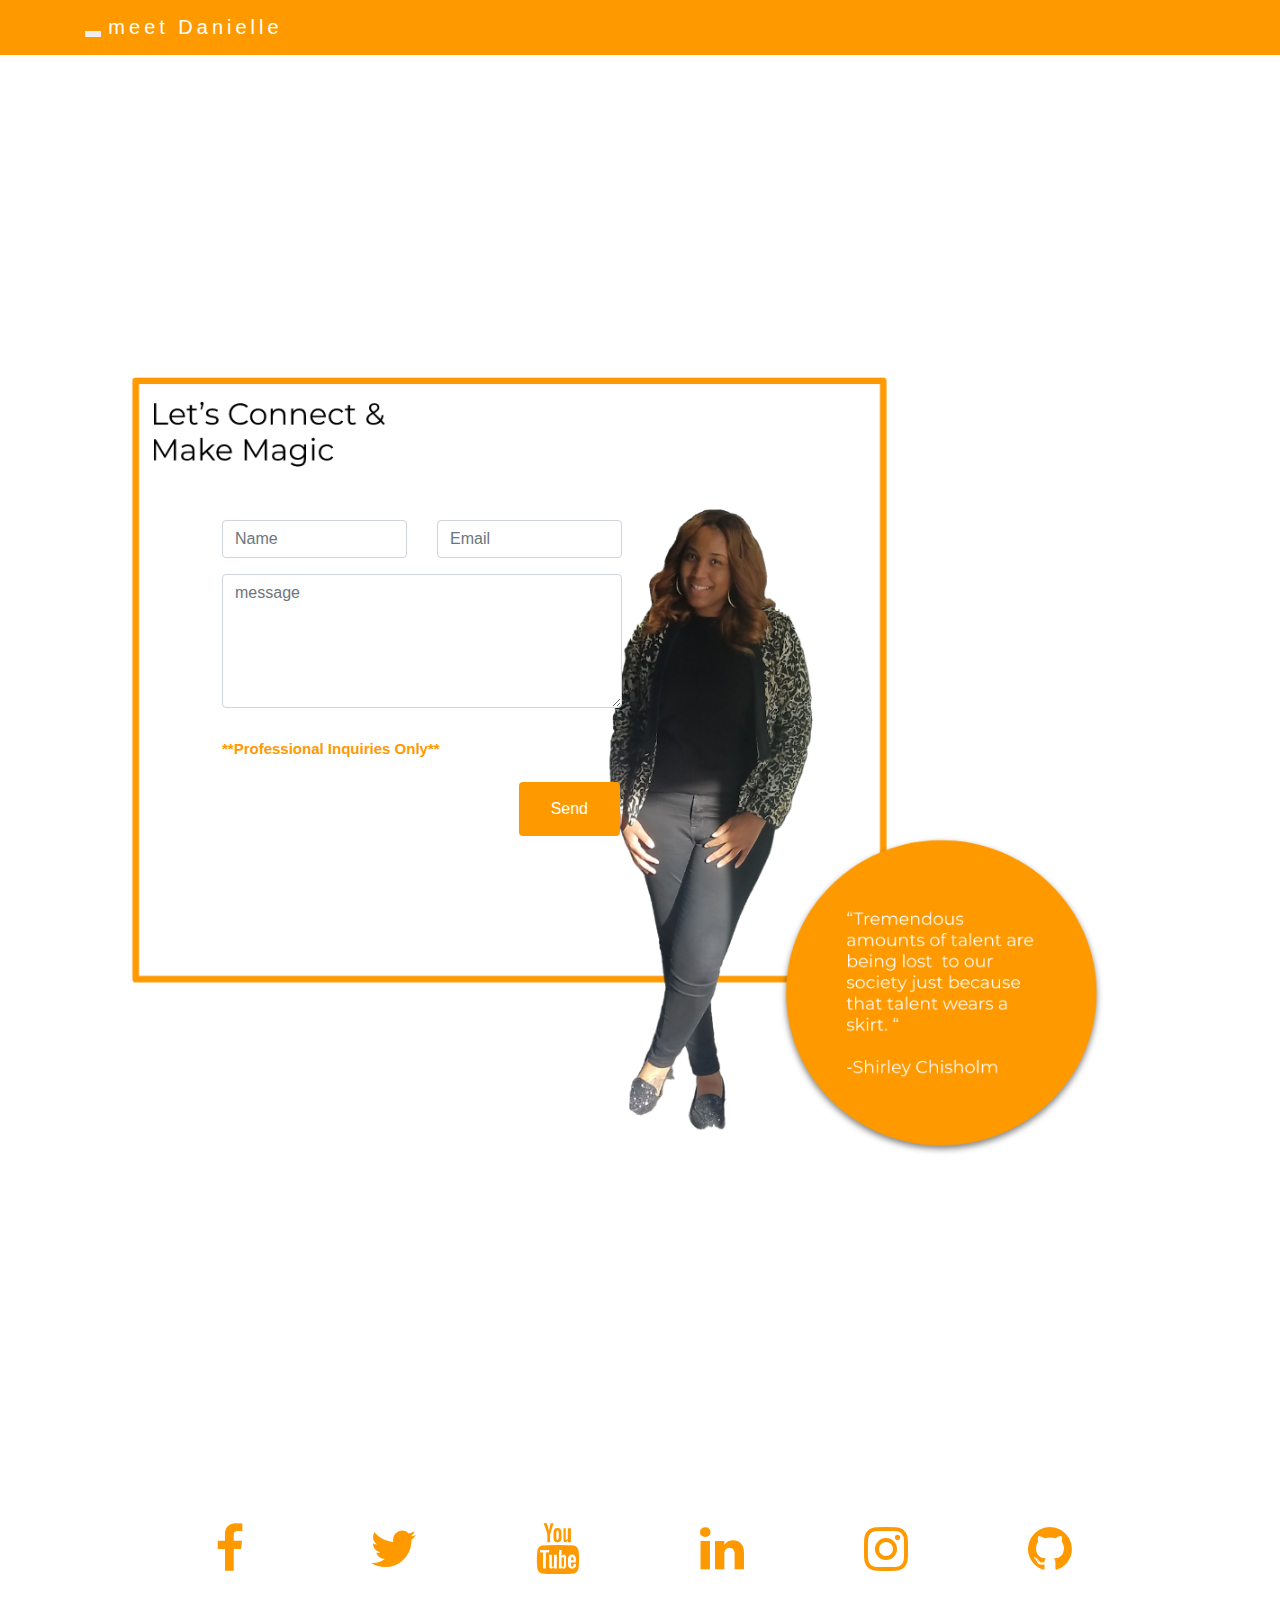
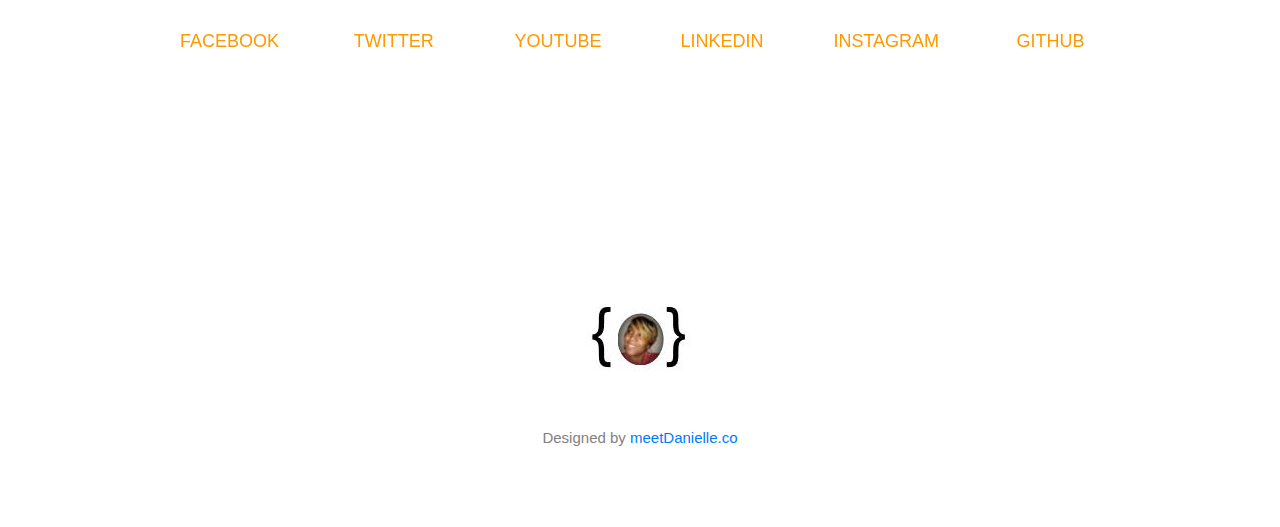
<file: contact.html>
<!DOCTYPE html>
<html lang="en">
<head>
    <meta charset="UTF-8">
    <meta name="viewport" content="width=device-width, initial-scale=1.0">
    <link rel="stylesheet" type="text/css" href="reset.css">
    <link rel="stylesheet" href="https://stackpath.bootstrapcdn.com/bootstrap/4.4.1/css/bootstrap.min.css" integrity="sha384-Vkoo8x4CGsO3+Hhxv8T/Q5PaXtkKtu6ug5TOeNV6gBiFeWPGFN9MuhOf23Q9Ifjh" crossorigin="anonymous">
    <link rel="stylesheet" type="text/css" href="./style.css">
    <script src="https://code.jquery.com/jquery-3.4.1.slim.min.js" integrity="sha384-J6qa4849blE2+poT4WnyKhv5vZF5SrPo0iEjwBvKU7imGFAV0wwj1yYfoRSJoZ+n" crossorigin="anonymous"></script>
    <script src="https://cdn.jsdelivr.net/npm/popper.js@1.16.0/dist/umd/popper.min.js" integrity="sha384-Q6E9RHvbIyZFJoft+2mJbHaEWldlvI9IOYy5n3zV9zzTtmI3UksdQRVvoxMfooAo" crossorigin="anonymous"></script>
    <script src="https://stackpath.bootstrapcdn.com/bootstrap/4.4.1/js/bootstrap.min.js" integrity="sha384-wfSDF2E50Y2D1uUdj0O3uMBJnjuUD4Ih7YwaYd1iqfktj0Uod8GCExl3Og8ifwB6" crossorigin="anonymous"></script>
    <script src="https://ajax.googleapis.com/ajax/libs/jquery/3.4.1/jquery.min.js"></script>
    <script src="https://cdnjs.cloudflare.com/ajax/libs/popper.js/1.16.0/umd/popper.min.js"></script>
        <script src="javascript.js"></script>
        <link href="https://fonts.googleapis.com/css?family=Raleway+Dots" rel="stylesheet" type="text/css">
        <link href="https://maxcdn.bootstrapcdn.com/font-awesome/4.7.0/css/font-awesome.min.css" rel="stylesheet" type="text/css">

    <title>Contact Me</title>
<link rel="icon" href="images/favicon_3.jpg">

</head>
<body>
     <nav class="navbar navbar-default navbar-fixed-top">
      <div class="container">
        <div class="navbar-header">
          <button type="button" class="navbar-toggle" data-toggle="collapse"  data-target="#myNavbar">
            <span class="icon-bar"></span>
              <span class="icon-bar"></span>
               <span class="icon-bar"></span>                        
                 </button>
               <a href="index.html" class="navbar-brand" style="text-decoration:none" >meet Danielle</a>
            </div>
           <div class="collapse navbar-collapse" id="myNavbar">
          <ul class="nav navbar-nav navbar-right">
            <li><a style="text-decoration:none"  href="index.html">HOME</a></li>
            <li><a style="text-decoration:none" href="index.html">RESUME</a></li>
            <li><a style="text-decoration:none" href="portfolio.html">PORTFOLIO</a></li>
            <li><a style="text-decoration:none" href="index.html">SKILLS</a></li>
            <li><a style="text-decoration:none" href="contact.html">CONTACT</a></li>
          </ul>
        </div>
      </div>
    </nav>

    
    
        <!-- Contact Section -->
          <section class="jumbotron">
            <form class="col-md-12">
              <div class="content">
                 <div class="row">
                   <div class="col-sm-6 form-group">
                     <input class="form-control" id="name" name="name" placeholder="Name" type="text" required>
                     </div>
                  <div class="col-sm-6 form-group">
                <input class="form-control" id="email" name="email" placeholder="Email" type="email" required>
              </div>
               </div>
                <textarea class="form-control" id="message" name="Leave a Message" placeholder="message" rows="5"></textarea><br>
                <p id="disclaimer"><strong>**Professional Inquiries Only**</strong></p>
          <div class="row">
        <div class="col-sm-12 form-group">
                <button id= "button" class="btn btn-default pull-right" type="submit">Send</button>
               
              </div>
            </div>
            </div>
          </form>
      <!-- /* https://codepen.io/colorlib/pen/GOzroL*/ Most of my social media pages are private once this class is over I will make them public-->
      <ul id="services">
    <li>
      <div class="facebook">
        <a href="https://facebook.com">
          <i class="fa fa-facebook" aria-hidden="true"></i>
        </a>
      </div>
      <span>Facebook</span>
    </li>
    <li>
      <div class="twitter">
        <a href="https://twitter.com">
          <i class="fa fa-twitter" aria-hidden="true"></i>
        </a>
      </div>
      <span>Twitter</span>
    </li>
    <li>
      <div class="youtube">
        <a href="https://www.youtube.com">
          <i class="fa fa-youtube" aria-hidden="true"></i>
        </a>
      </div>
      <span>YouTube</span>
    </li>
    <li>
      <div class="linkedin">
        <a href="https://www.linkedin.com/in/danielle-r-beaty-acpmpo%C2%AE/">
          <i class="fa fa-linkedin" aria-hidden="true"></i>
        </a>
      </div>
      <span>LinkedIn</span>
    </li>
    <li>
      <div class="instagram">
        <a href="https://www.instagram.com/dannieditigal">
          <i class="fa fa-instagram" aria-hidden="true"></i>
        </a>
      </div>
      <span>Instagram</span>
    </li>
    <li>
      <div class="github">
        <a href="https://github.com/DannieDigital">
          <i class="fa fa-github" aria-hidden="true"></i>
        </a>
      </div>
      <span>Github</span>
    </li>
  </ul>
  </section>
   


    <!-- Footer section  -->
    <footer class="container-fluid text-center">
        <figure><img src="images/me.PNG" alt="me"></figure>
           <p>Designed by <a href="meetDanielle.co" title="Visit Danielle">meetDanielle.co</a></p>
          </footer>
          </body>     
    </html>



    <!--validator.we.org: Document checking completed. Warning: Section lacks heading. Consider using h2-h6 elements to add identifying headings to all sections.
    From line 52, column 11; to line 52, column 37
    <section class="jumbotron">↩     -->
</file>
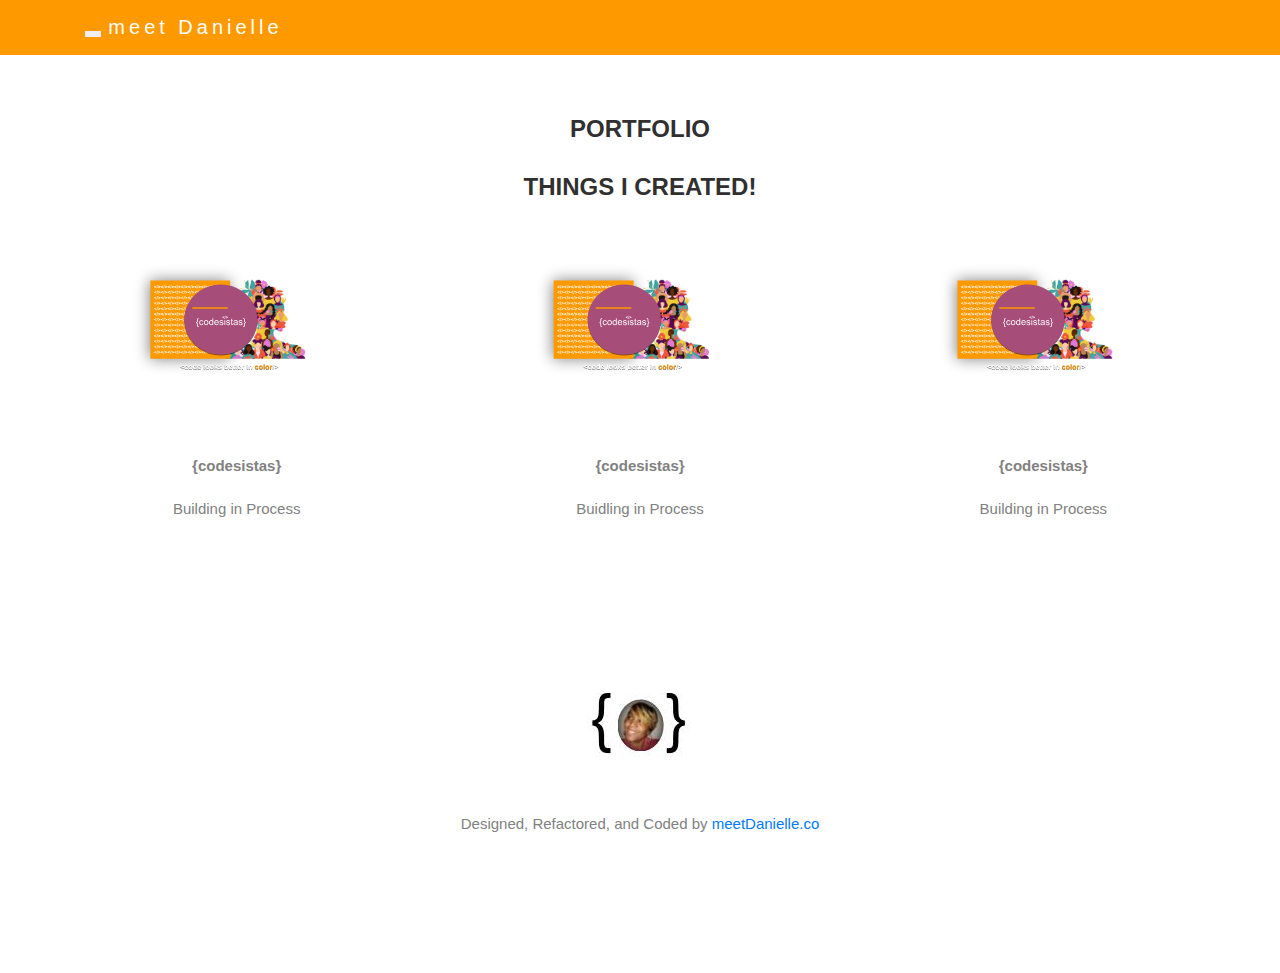
<file: portfolio.html>
<!DOCTYPE html>
<html lang="en">
<head>
    <meta charset="UTF-8">
    <meta name="viewport" content="width=device-width, initial-scale=1.0">
    <link rel="stylesheet" type="text/css" href="reset.css">
    <link rel="stylesheet" href="https://stackpath.bootstrapcdn.com/bootstrap/4.4.1/css/bootstrap.min.css" integrity="sha384-Vkoo8x4CGsO3+Hhxv8T/Q5PaXtkKtu6ug5TOeNV6gBiFeWPGFN9MuhOf23Q9Ifjh" crossorigin="anonymous">
    <link rel="stylesheet" type="text/css" href="style.css">
    <script src="https://code.jquery.com/jquery-3.4.1.slim.min.js" integrity="sha384-J6qa4849blE2+poT4WnyKhv5vZF5SrPo0iEjwBvKU7imGFAV0wwj1yYfoRSJoZ+n" crossorigin="anonymous"></script>
    <script src="https://cdn.jsdelivr.net/npm/popper.js@1.16.0/dist/umd/popper.min.js" integrity="sha384-Q6E9RHvbIyZFJoft+2mJbHaEWldlvI9IOYy5n3zV9zzTtmI3UksdQRVvoxMfooAo" crossorigin="anonymous"></script>
    <script src="https://stackpath.bootstrapcdn.com/bootstrap/4.4.1/js/bootstrap.min.js" integrity="sha384-wfSDF2E50Y2D1uUdj0O3uMBJnjuUD4Ih7YwaYd1iqfktj0Uod8GCExl3Og8ifwB6" crossorigin="anonymous"></script>
    <script src="https://ajax.googleapis.com/ajax/libs/jquery/3.4.1/jquery.min.js"></script>
    <script src="https://cdnjs.cloudflare.com/ajax/libs/popper.js/1.16.0/umd/popper.min.js"></script>
    <script src="javascript.js"></script>
    <title>My Portfolio</title>
</head>


<body>
    <!-- Navbar from W3schoolshttps://www.w3schools.com/bootstrap/bootstrap_theme_me.asp  -->


    <nav class="navbar navbar-default navbar-fixed-top">
      <div class="container">
        <div class="navbar-header">
          <button type="button" class="navbar-toggle" data-toggle="collapse"  data-target="#myNavbar">
            <span class="icon-bar"></span>
              <span class="icon-bar"></span>
               <span class="icon-bar"></span>                        
                 </button>
               <a href="index.html" class="navbar-brand" style="text-decoration:none" >meet Danielle</a>
             </div>
            <div class="collapse navbar-collapse" id="myNavbar">
          <ul class="nav navbar-nav navbar-right">
            <li><a style="text-decoration:none"  href="index.html">HOME</a></li>
            <li><a style="text-decoration:none" href="index.html">RESUME</a></li>
            <li><a style="text-decoration:none" href="portfolio.html">PORTFOLIO</a></li>
            <li><a style="text-decoration:none" href="index.html">SKILLS</a></li>
            <li><a style="text-decoration:none" href="contact.html">CONTACT</a></li>
          </ul>
        </div>
      </div>
    </nav>
  


 <!-- Main section of the fortfolio page -->

    
      <div class="container-fluid text-center bg-white">
        <h2>Portfolio</h2>
           <h3>Things I Created!</h3>
              <main>
                <div class="row text-center">
                  <div class="col-sm-4">
               <div class="thumbnail">
             <img src="images/codesistas.svg" alt="codesistas" width="400" height="300">
           <p><strong>{codesistas}</strong></p>
         <p>Building in Process</p>
       </div>
      </div>
     <div class="col-sm-4">
       <div class="thumbnail">
         <img src="images/codesistas.svg" alt="codesistas" width="400" height="300">
           <p><strong>{codesistas}</strong></p>
             <p>Buidling in Process</p>
             </div>
            </div>
          <div class="col-sm-4">
         <div class="thumbnail">
        <img src="images/codesistas.svg" alt="codesistas" width="400" height="300">
     <p><strong>{codesistas}</strong></p>
    <p>Building in Process</p>
   </div>
  </div>
 </div>
</main>


<!-- Footer Section -->
<footer class="container-fluid text-center">
    <figure><img src="images/me.PNG" alt="me"></figure>
       <p>Designed, Refactored, and Coded by <a href="meetDanielle.co" title="Visit Danielle">meetDanielle.co</a></p>
      </footer>
    </div>
    </body>
    </html>
      
<!--validator.w3.org: Document checking completed. No errors or warnings to show. -->
</file>
<file: style.css>
body {
    font: 400 15px Montserrat, sans-serif;
    line-height: 1.8;
    color: #818181;
    display: block;
    margin-left: auto;
    margin-right: auto;
    width: 100%;}
  
    


  video {
    width: 100%;
    
  }

 #button {
  background-color: #ff9900ff;
  border: none;
  color: white;
  padding: 15px 32px;
  text-align: center;
  text-decoration: none;
  display: inline-block;
  font-size: 16px;
  margin: 4px 2px;
  cursor: pointer;
 }
 /* #resume {
  display: block;
  margin-left: auto;
  margin-right: auto;
 } */

#contactMe:hover {
   text-decoration-color: #ff9900ff;
   text-decoration-style: double;
   font-style: italic;
   font-weight: bolder;
}


 #disclaimer {
   color:#ff9900ff;
 }
  h2 {
    font-size: 24px;
    text-transform: uppercase;
    color: #303030;
    font-weight: 600;
    margin-bottom: 30px;
    font-family: Montserrat, sans-serif;
  }

  h3 {
    font-size: 24px;
    text-transform: uppercase;
    color: #303030;
    font-weight: 600;
    margin-bottom: 30px;
    font-family: Montserrat, sans-serif;
  }

  h4 {
    font-size: 19px;
    line-height: 1.375em;
    color: #303030;
    font-weight: 400;
    margin-bottom: 30px;
    font-family: Montserrat, sans-serif;
  }  

 
  .jumbotron {
    background-color: transparent;
    background-image: url("images/test.PNG");
    background-size: 2000px;
    background-position: center;
    background-repeat: no-repeat;
    background-size:contain;
    color: #fff;
    padding-top: 815px;
    margin-top: -300px;
    border: 105px 25px 25px 55px;
    font-family: Montserrat, sans-serif;
  
  }

  .content {
    width: 400px;
    margin: auto;
    position: absolute;
    left: 190px;
    top: -50px; 
 }



  .container-fluid {
    padding: 60px 50px;
  }
  
 
  .logo-small {
    color: #ff9900ff;
    font-size: 50px;
  }

  .bg-white {
    background-color:#ffff;
  }

  .bg-orange {
    background-color: #ff9900ff;
    ;
  }

  .logo {
    color: #ff9900ff;
    font-size: 200px;
  }
  .thumbnail {
    padding: 0 0 15px 0;
    border: none;
    border-radius: 0;
  }

  .thumbnail img {
    width: 100%;
    height: 100%;
    margin-bottom: 10px;
  }


  
 
 /* Nav bar styling */
  .navbar {
    margin-bottom: 0;
    background-color: #ff9900ff;
    z-index: 9999;
    border: 0;
    font-size: 12px !important;
    line-height: 1.42857143 !important;
    letter-spacing: 4px;
    border-radius: 0;
    font-family: Montserrat, sans-serif;
  }
  .navbar li a, .navbar .navbar-brand {
    color: #fff !important;
  }
  .navbar-nav li a:hover, .navbar-nav li.active a {
    color: #ff9900ff !important;
    background-color: #fff !important;
  }
  .navbar-default .navbar-toggle {
    border-color: transparent;
    color: #fff !important;
  }
 
  
  .slideanim {visibility:hidden;}
  .slide {
    animation-name: slide;
    -webkit-animation-name: slide;
    animation-duration: 1s;
    -webkit-animation-duration: 1s;
    visibility: visible;
  }
  @keyframes slide {
    0% {
      opacity: 0;
      transform: translateY(70%);
    } 
    100% {
      opacity: 1;
      transform: translateY(0%);
    }
  }
  @-webkit-keyframes slide {
    0% {
      opacity: 0;
      -webkit-transform: translateY(70%);
    } 
    100% {
      opacity: 1;
      -webkit-transform: translateY(0%);
    }
  }
  @media screen and (max-width: 768px) {
    .col-sm-4 {
      text-align: center;
      margin: 25px 0;
    }
    .btn-lg {
      width: 100%;
      margin-bottom: 35px;
    }
  }
  @media screen and (max-width: 480px) {
    .logo {
      font-size: 150px;
    }
  }

  /* * Progress Chart: code from https://bestjquery.com/tutorial/progress-bar/demo59/ */ 
  .progress{
    width: 150px;
    height: 150px;
    line-height: 150px;
    background: none;
    margin: 0 auto;
    box-shadow: none;
    position: relative;
}
.progress:after{
    content: "";
    width: 100%;
    height: 100%;
    border-radius: 50%;
    border: 2px solid #fff;
    position: absolute;
    top: 0;
    left: 0;
}
.progress > span{
    width: 50%;
    height: 100%;
    overflow: hidden;
    position: absolute;
    top: 0;
    z-index: 1;
}
.progress .progress-left{
    left: 0;
}
.progress .progress-bar{
    width: 100%;
    height: 100%;
    background: none;
    border-width: 2px;
    border-style: solid;
    position: absolute;
    top: 0;
}
.progress .progress-left .progress-bar{
    left: 100%;
    border-top-right-radius: 80px;
    border-bottom-right-radius: 80px;
    border-left: 0;
    -webkit-transform-origin: center left;
    transform-origin: center left;
}
.progress .progress-right{
    right: 0;
}
.progress .progress-right .progress-bar{
    left: -100%;
    border-top-left-radius: 80px;
    border-bottom-left-radius: 80px;
    border-right: 0;
    -webkit-transform-origin: center right;
    transform-origin: center right;
    animation: loading-1 1.8s linear forwards;
}

/* I changed the font size */
.progress .progress-value{
    width: 85%;
    height: 85%;
    border-radius: 50%;
    border: 2px solid #ebebeb;
    font-size: 15px;
    line-height: 125px;
    text-align: center;
    position: absolute;
    top: 7.5%;
    left: 7.5%;
}

/* Progress Chart: code from https://bestjquery.com/tutorial/progress-bar/demo59/ */
.progress.purple .progress-bar{
    border-color: #a64d79ff;
}
.progress.purple .progress-value{
    color: #a64d79ff;
}

.progress.purple .progress-left .progress-bar{
  animation: loading- 2 1s linear forwards 1.8s;
}
.progress.orange .progress-bar{
    border-color: #ff9900ff;
}
.progress.orange .progress-value{
    color: #ff9900ff;
}
.progress.orange .progress-left .progress-bar{
    animation: loading -2 1s linear forwards 1.8s;
}
.progress.pink .progress-bar{
    border-color: #ed687c;
}
.progress.pink .progress-value{
    color: #ed687c;
}
.progress.pink .progress-left .progress-bar{
    animation: loading 0 0.4s linear forwards 1.8s;
}
.progress.green .progress-bar{
    border-color: #1abc9c;
}
.progress.green .progress-value{
    color: #1abc9c;
}
.progress.green .progress-left .progress-bar{
    animation: loading-9 1.2s linear forwards 1.8s;
}

.progress.yellow .progress-bar{
    border-color: #f8d20cff;
}
.progress.yellow .progress-value{
    color: #f8d20cff;
}
.progress.yellow .progress-left .progress-bar{
    animation: loading- 9 1.2s linear forwards 1.8s;
}


.progress.blue .progress-bar{
    border-color: #0c2ef8ff;
}
.progress.blue .progress-value{
    color: #0c2ef8ff;
}
.progress.blue .progress-left .progress-bar{
    animation: loading-9 1.2s linear forwards 1.8s;
}

.progress.red .progress-bar{
    border-color: #f80c0cff;
}
.progress.red .progress-value{
    color: #f80c0cff;
}
.progress.red .progress-left .progress-bar{
    animation: loading-9 1.2s linear forwards 1.8s;
}

.progress.neon .progress-bar{
    border-color: #70f80cff;
}
.progress.neon .progress-value{
    color: #70f80cff;
}
.progress.neon .progress-left .progress-bar{
    animation: loading-9 1.2s linear forwards 1.8s;
}

@keyframes loading-1{
    0%{
        -webkit-transform: rotate(0deg);
        transform: rotate(0deg);
    }
    100%{
        -webkit-transform: rotate(180deg);
        transform: rotate(180deg);
    }
}
@keyframes loading-2{
    0%{
        -webkit-transform: rotate(0deg);
        transform: rotate(0deg);
    }
    100%{
        -webkit-transform: rotate(144deg);
        transform: rotate(144deg);
    }
}
@keyframes loading-3{
    0%{
        -webkit-transform: rotate(0deg);
        transform: rotate(0deg);
    }
    100%{
        -webkit-transform: rotate(90deg);
        transform: rotate(90deg);
    }
}
@keyframes loading-4{
    0%{
        -webkit-transform: rotate(0deg);
        transform: rotate(0deg);
    }
    100%{
        -webkit-transform: rotate(36deg);
        transform: rotate(36deg);
    }
}
@keyframes loading-5{
    0%{
        -webkit-transform: rotate(0deg);
        transform: rotate(0deg);
    }
    100%{
        -webkit-transform: rotate(126deg);
        transform: rotate(126deg);
    }
}
@media only screen and (max-width: 990px){
    .progress{ margin-bottom: 20px; }
}
/* https://bestjquery.com/tutorial/progress-bar/demo59/ */


/* Social Media Icons: https://codepen.io/colorlib/pen/GOzroL*/
section #services {
  text-align: center;
  transform: translatez(0);
  padding-top: 900px;
}
section #services h2 {
  margin: 80px 0px 40px;
  color: #fff;
  font-size: 2.4em;
  text-transform: uppercase;
  text-align: center;
}
section #services li {
  width: 120px;
  height: 140px;
  display: inline-block;
  margin: 20px;
  list-style: none;
}
section #services li div {
  width: 120px;
  height: 120px;
  color: #ff9900ff;
  font-size: 3.4em;
  text-align: center;
  line-height: 120px;
  background-color: #fff;
}
section #services li a {
  color: #ff9900ff;
}
section #services li div:hover {
  transform: rotate(360deg);
  border-radius: 100px;
 
}
section #services li span {
  width: 120px;
  height: 20px;
  display: block;
  padding: 15px 0px;
  color: #ff9900ff;
  text-transform: uppercase;
  font-size: 1.2em;
  text-align: center;
  
  }
</file>
